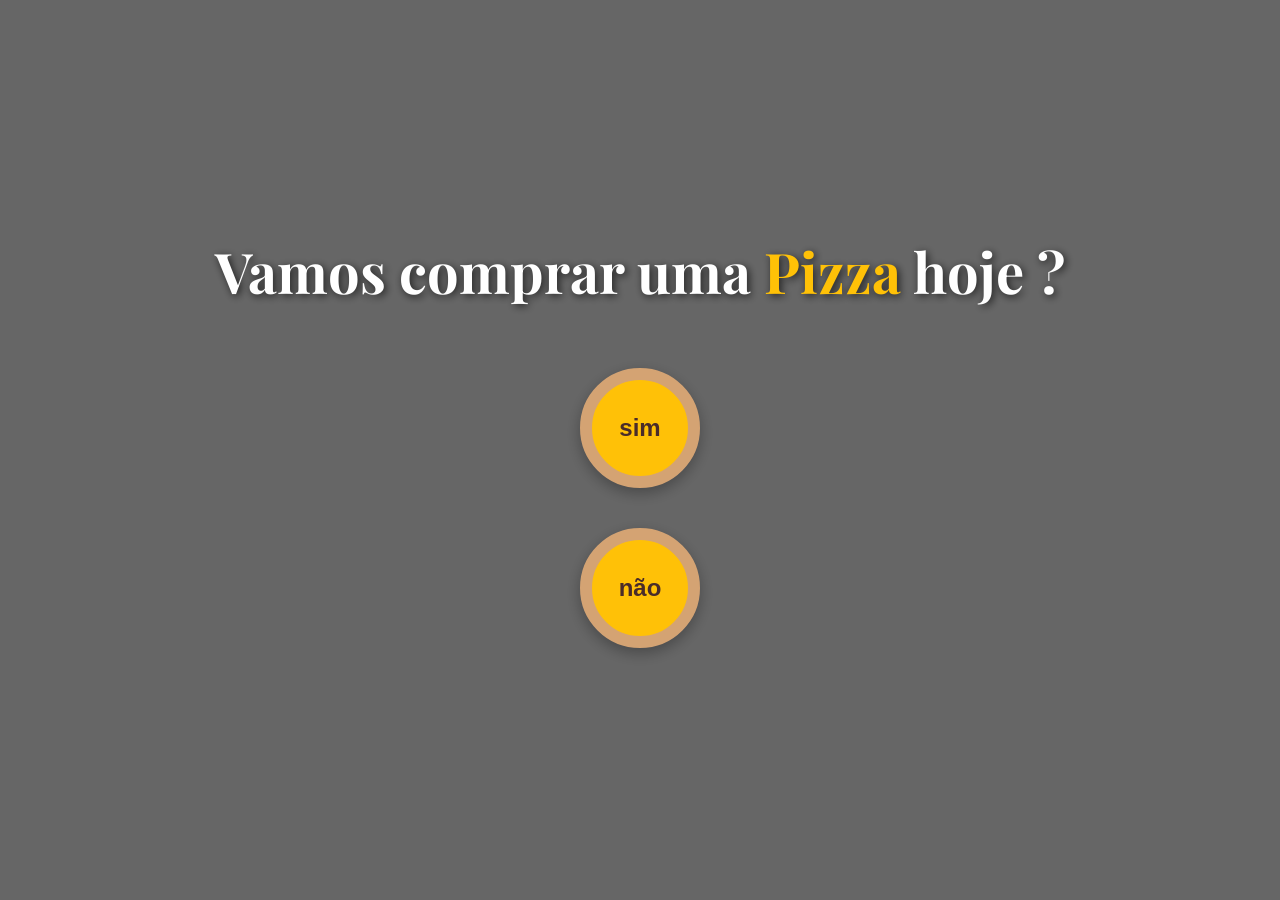
<file: index.html>
<!DOCTYPE html>
<html lang="pt-br">
<head>
    <meta charset="UTF-8">
    <meta name="viewport" content="width=device-width, initial-scale=1.0">
    <title>Pedido</title>
    <link rel="preconnect" href="https://fonts.googleapis.com">
    <link rel="preconnect" href="https://fonts.gstatic.com" crossorigin>
    <link href="https://fonts.googleapis.com/css2?family=Playfair+Display:wght@700&family=Lato:wght@400;700&display=swap" rel="stylesheet">
    <script src="script.js"></script>
    <link rel="stylesheet" href="style.css">
</head>
        <body>

            <div id="container">
                <h1>Vamos comprar uma <span>Pizza</span> hoje ?</h1>
                <button id="btn-sim" onclick="sim()">sim</button>
                <button id="btn-nao" onclick="desvia()" onmouseover="desvia()">não</button>
                <p id="mensagem"></p>
            </div>
            
        </body>            
</html>
</file>
<file: style.css>
body, html {
    margin: 0;
    padding: 0;
    width: 100%;
    height: 100%;
    overflow: hidden;
    font-family: 'Lato', sans-serif;
}

#container {
    background-image: linear-gradient(rgba(0, 0, 0, 0.6), rgba(0, 0, 0, 0.6)), url('https://images.unsplash.com/photo-1590069261209-f8e9b8642343?q=80&w=2070&auto=format&fit=crop&ixlib=rb-4.0.3&ixid=M3wxMjA3fDB8MHxwaG90by1wYWdlfHx8fGVufDB8fHx8fA%3D%3D');
    background-size: cover;
    background-position: center;
    text-align: center;
    position: fixed;
    width: 100%;
    height: 100%;
    top: 0;
    left: 0;
    display: flex;
    flex-direction: column;
    justify-content: center;
    align-items: center;
    padding: 20px;
    box-sizing: border-box;
}

h1 {
    font-family: 'Playfair Display', serif;
    font-size: 3.5rem;
    color: #fff;
    text-shadow: 2px 2px 8px rgba(0,0,0,0.7);
    margin: 0 0 40px 0;
}

h1 span {
    color: #ffc107; /* Amarelo queijo */
}

#btn-nao, #btn-sim {
    width: 120px;
    height: 120px;
    margin: 20px;
    border-radius: 50%;
    cursor: pointer;
    font-weight: 900;
    font-size: 1.5rem;
    color: #4a2c2a;
    background-color: #ffc107; /* Queijo */
    border: 12px solid #d4a373; /* Crosta */
    box-shadow: 0 5px 15px rgba(0,0,0,0.3);
    transition: transform 0.2s ease, box-shadow 0.2s ease;
}

#btn-sim:hover {
    transform: scale(1.1);
    box-shadow: 0 8px 25px rgba(0,0,0,0.4);
}

#btn-nao {
    transition: transform 0.5s ease, top 0.5s ease, left 0.5s ease;
}

#mensagem {
    display: none;
    font-family: 'Lato', sans-serif;
    font-size: 1.5rem;
    color: #fff;
    background: rgba(0,0,0,0.5);
    padding: 15px 25px;
    border-radius: 10px;
    margin-top: 40px;
    max-width: 80%;
}
</file>
